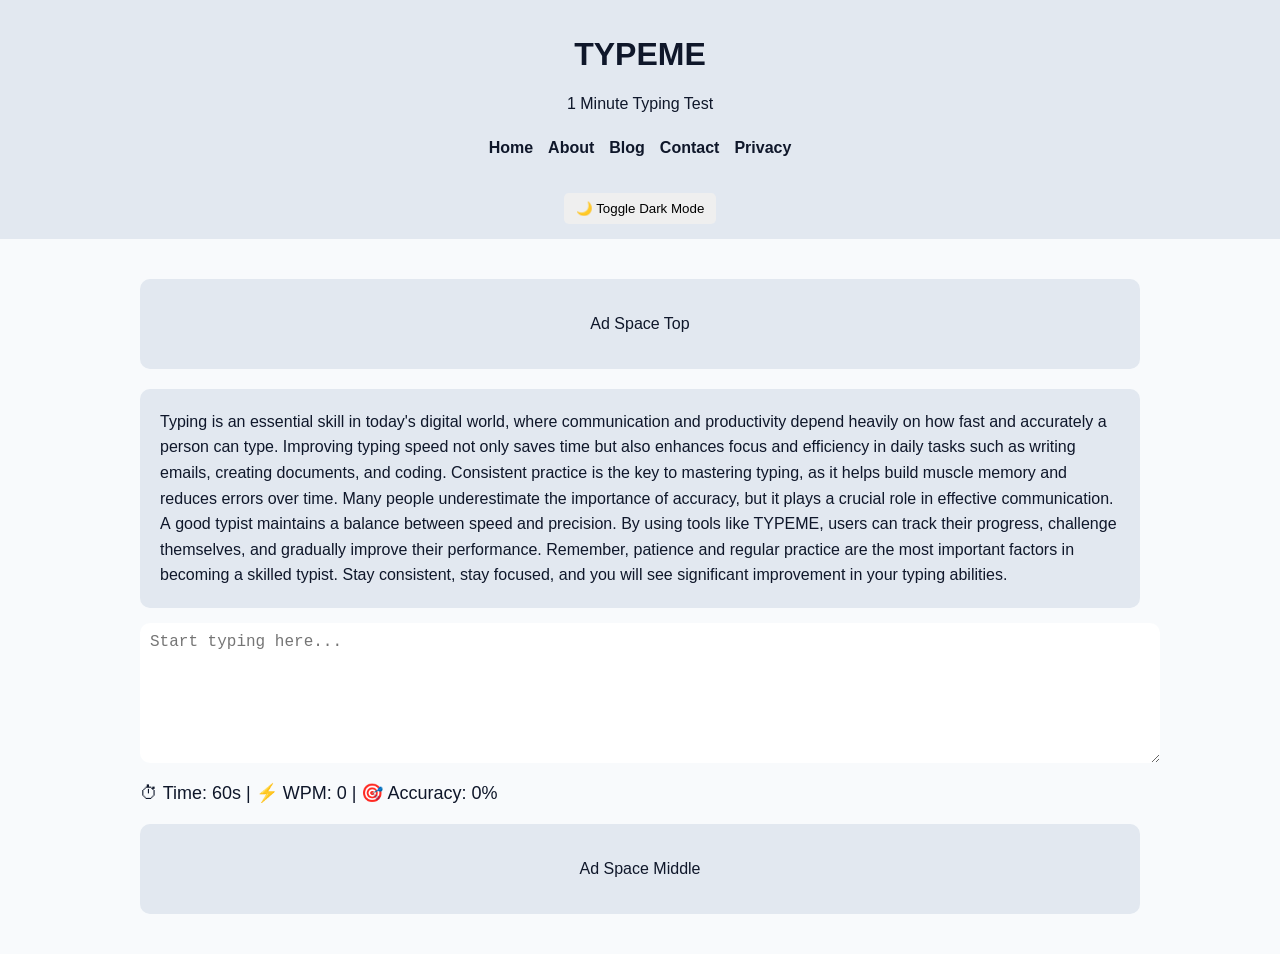
<file: index.html>
<!DOCTYPE html>
<html lang="en">
<head>
<meta charset="UTF-8">

<!-- Google Search Console -->
<meta name="google-site-verification" content="PASTE_YOUR_CODE">

<meta name="viewport" content="width=device-width, initial-scale=1.0">

<title>TYPEME - Typing Test</title>

<!-- AdSense -->
<script async src="https://pagead2.googlesyndication.com/pagead/js/adsbygoogle.js?client=ca-pub-2315060387887718"
     crossorigin="anonymous"></script>

<style>

/* LIGHT THEME (DEFAULT) */
body {
    margin: 0;
    font-family: Arial;
    background: #f8fafc;
    color: #0f172a;
}

/* DARK MODE */
body.dark {
    background: #0f172a;
    color: #e5e7eb;
}

/* HEADER */
header {
    background: #e2e8f0;
    padding: 15px;
    text-align: center;
}

body.dark header {
    background: #020617;
}

/* NAVBAR */
nav ul {
    display: flex;
    justify-content: center;
    flex-wrap: wrap;
    gap: 15px;
    list-style: none;
    padding: 10px;
}

nav ul li a {
    text-decoration: none;
    color: inherit;
    font-weight: bold;
}

/* BUTTON */
.toggle-btn {
    margin-top: 10px;
    padding: 8px 12px;
    border: none;
    cursor: pointer;
    border-radius: 5px;
}

/* CONTAINER */
.container {
    max-width: 1000px;
    margin: auto;
    padding: 20px;
}

/* TEXT DISPLAY */
#textDisplay {
    background: #e2e8f0;
    padding: 20px;
    border-radius: 10px;
    line-height: 1.6;
    max-height: 250px;
    overflow-y: auto;
}

body.dark #textDisplay {
    background: #1e293b;
}

/* INPUT */
textarea {
    width: 100%;
    height: 120px;
    margin-top: 15px;
    padding: 10px;
    font-size: 16px;
    border-radius: 10px;
    border: none;
}

/* STATS */
.stats {
    margin-top: 15px;
    font-size: 18px;
}

/* COLORS */
.correct { color: green; }
.wrong { color: red; }

/* ADS */
.ad {
    margin: 20px 0;
    padding: 20px;
    background: #e2e8f0;
    text-align: center;
    border-radius: 10px;
}

body.dark .ad {
    background: #1e293b;
}

/* MOBILE */
@media (max-width: 768px) {
    textarea { height: 100px; }
}

</style>
</head>

<body>

<header>
    <h1>TYPEME</h1>
    <p>1 Minute Typing Test</p>

    <!-- NAVIGATION -->
    <nav>
        <ul>
            <li><a href="#">Home</a></li>
            <li><a href="about.html">About</a></li>
            <li><a href="blog.html">Blog</a></li>
            <li><a href="contact.html">Contact</a></li>
            <li><a href="privacy.html">Privacy</a></li>
        </ul>
    </nav>

    <!-- DARK MODE BUTTON -->
    <button class="toggle-btn" onclick="toggleTheme()">🌙 Toggle Dark Mode</button>
</header>

<div class="container">

    <!-- TOP AD -->
    <div class="ad">
       <script async src="https://pagead2.googlesyndication.com/pagead/js/adsbygoogle.js?client=ca-pub-2315060387887718"
     crossorigin="anonymous"></script>
<!-- TYPEME-Middle Ad -->
<ins class="adsbygoogle"
     style="display:block"
     data-ad-client="ca-pub-2315060387887718"
     data-ad-slot="5369290092"
     data-ad-format="auto"
     data-full-width-responsive="true"></ins>
<script>
     (adsbygoogle = window.adsbygoogle || []).push({});
</script>
        <p>Ad Space Top</p>
    </div>

    <div id="textDisplay"></div>

    <textarea id="input" placeholder="Start typing here..."></textarea>

    <div class="stats">
        ⏱ Time: <span id="time">60</span>s |
        ⚡ WPM: <span id="wpm">0</span> |
        🎯 Accuracy: <span id="accuracy">0</span>%
    </div>

    <!-- MIDDLE AD -->
    <div class="ad">
         <script async src="https://pagead2.googlesyndication.com/pagead/js/adsbygoogle.js?client=ca-pub-2315060387887718"
     crossorigin="anonymous"></script>
<!-- TYPEME-Top Ad -->
<ins class="adsbygoogle"
     style="display:block"
     data-ad-client="ca-pub-2315060387887718"
     data-ad-slot="9068861951"
     data-ad-format="auto"
     data-full-width-responsive="true"></ins>
<script>
     (adsbygoogle = window.adsbygoogle || []).push({});
</script>
        <p>Ad Space Middle</p>
    </div>

</div>

<script>

/* 150 WORD PARAGRAPH */
const text = "Typing is an essential skill in today's digital world, where communication and productivity depend heavily on how fast and accurately a person can type. Improving typing speed not only saves time but also enhances focus and efficiency in daily tasks such as writing emails, creating documents, and coding. Consistent practice is the key to mastering typing, as it helps build muscle memory and reduces errors over time. Many people underestimate the importance of accuracy, but it plays a crucial role in effective communication. A good typist maintains a balance between speed and precision. By using tools like TYPEME, users can track their progress, challenge themselves, and gradually improve their performance. Remember, patience and regular practice are the most important factors in becoming a skilled typist. Stay consistent, stay focused, and you will see significant improvement in your typing abilities.";

let time = 60;
let timerStarted = false;

const textDisplay = document.getElementById("textDisplay");
const input = document.getElementById("input");

function renderText() {
    textDisplay.innerHTML = text.split("").map(c => `<span>${c}</span>`).join("");
}
renderText();

input.addEventListener("input", () => {
    if (!timerStarted) {
        startTimer();
        timerStarted = true;
    }

    const inputText = input.value.split("");
    const spanChars = textDisplay.querySelectorAll("span");

    let correct = 0;

    spanChars.forEach((char, index) => {
        const typed = inputText[index];

        if (typed == null) {
            char.classList.remove("correct", "wrong");
        } 
        else if (typed === char.innerText) {
            char.classList.add("correct");
            char.classList.remove("wrong");
            correct++;
        } 
        else {
            char.classList.add("wrong");
            char.classList.remove("correct");
        }
    });

    let accuracy = (correct / inputText.length) * 100;
    document.getElementById("accuracy").innerText = accuracy ? accuracy.toFixed(0) : 0;
});

function startTimer() {
    const interval = setInterval(() => {
        time--;
        document.getElementById("time").innerText = time;

        if (time <= 0) {
            clearInterval(interval);
            calculateResult();
        }
    }, 1000);
}

function calculateResult() {
    let words = input.value.trim().split(" ").length;
    document.getElementById("wpm").innerText = words;
}

/* DARK MODE */
function toggleTheme() {
    document.body.classList.toggle("dark");
}

</script>

</body>
</html>
</file>
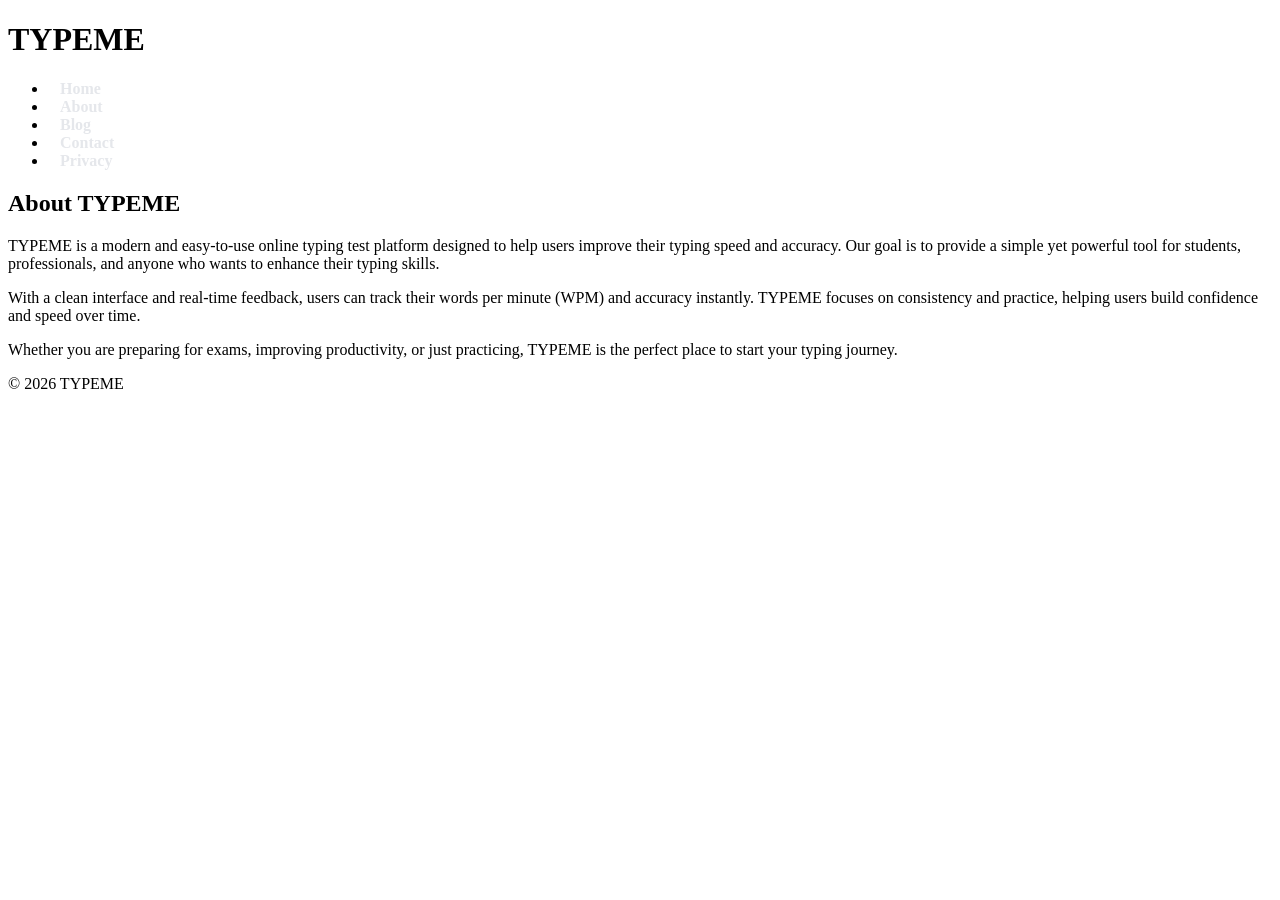
<file: about.html>
<!DOCTYPE html>
<html lang="en">
<head>
<meta charset="UTF-8">
<meta name="viewport" content="width=device-width, initial-scale=1.0">
<title>About - TYPEME</title>
<link rel="stylesheet" href="style.css">
</head>

<body>

<header>
  <h1>TYPEME</h1>
  <nav>
    <ul>
      <li><a href="index.html">Home</a></li>
      <li><a href="about.html">About</a></li>
      <li><a href="blog.html">Blog</a></li>
      <li><a href="contact.html">Contact</a></li>
      <li><a href="privacy.html">Privacy</a></li>
    </ul>
  </nav>
</header>

<div class="container">
  <h2>About TYPEME</h2>

  <p>
    TYPEME is a modern and easy-to-use online typing test platform designed to help users improve their typing speed and accuracy. Our goal is to provide a simple yet powerful tool for students, professionals, and anyone who wants to enhance their typing skills.
  </p>

  <p>
    With a clean interface and real-time feedback, users can track their words per minute (WPM) and accuracy instantly. TYPEME focuses on consistency and practice, helping users build confidence and speed over time.
  </p>

  <p>
    Whether you are preparing for exams, improving productivity, or just practicing, TYPEME is the perfect place to start your typing journey.
  </p>
</div>

<footer>
  <p>© 2026 TYPEME</p>
</footer>

</body>
</html>
</file>
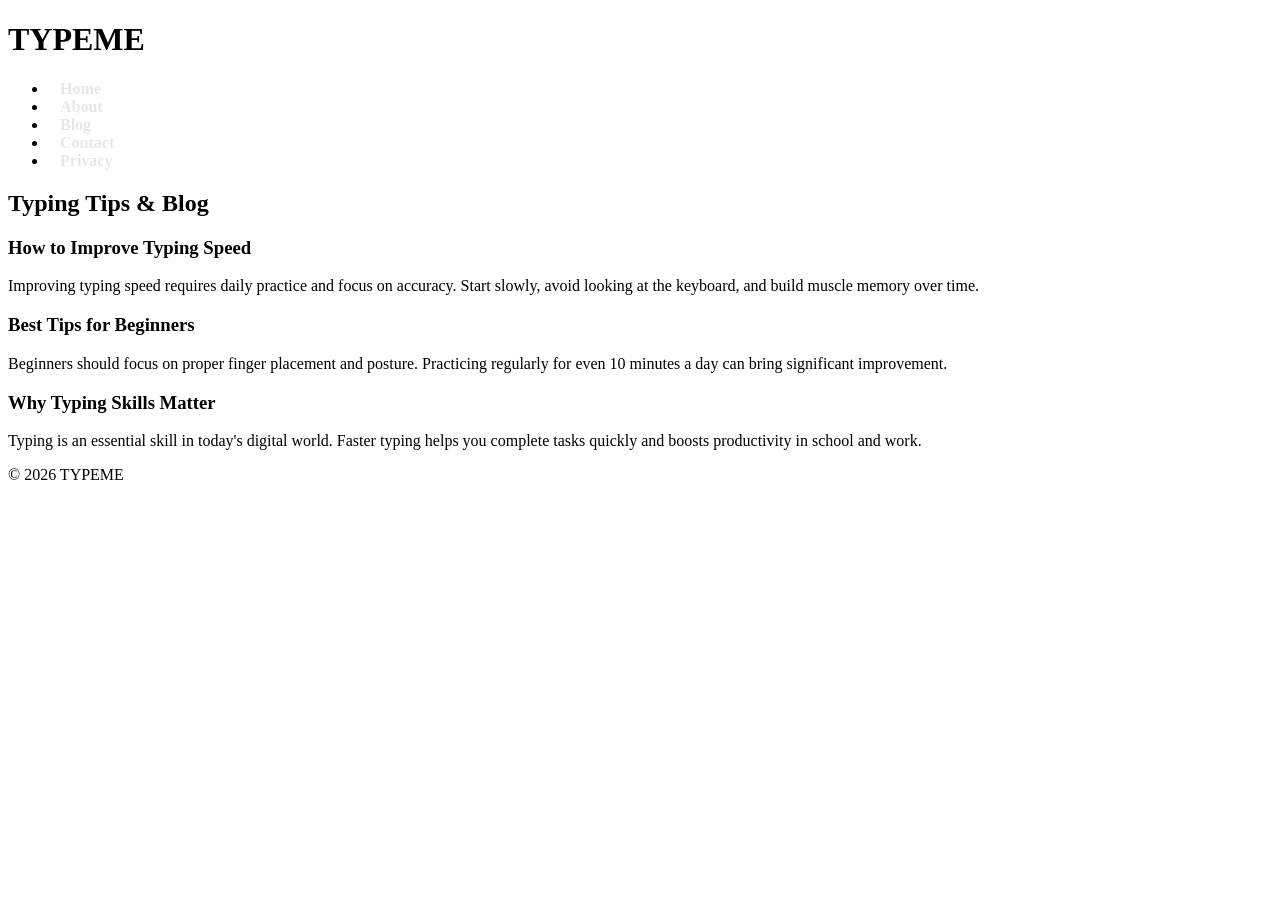
<file: blog.html>
<!DOCTYPE html>
<html lang="en">
<head>
<meta charset="UTF-8">
<meta name="viewport" content="width=device-width, initial-scale=1.0">
<title>Blog - TYPEME</title>
<link rel="stylesheet" href="style.css">
</head>

<body>

<header>
  <h1>TYPEME</h1>
  <nav>
    <ul>
      <li><a href="index.html">Home</a></li>
      <li><a href="about.html">About</a></li>
      <li><a href="blog.html">Blog</a></li>
      <li><a href="contact.html">Contact</a></li>
      <li><a href="privacy.html">Privacy</a></li>
    </ul>
  </nav>
</header>

<div class="container">
  <h2>Typing Tips & Blog</h2>

  <h3>How to Improve Typing Speed</h3>
  <p>
    Improving typing speed requires daily practice and focus on accuracy. Start slowly, avoid looking at the keyboard, and build muscle memory over time.
  </p>

  <h3>Best Tips for Beginners</h3>
  <p>
    Beginners should focus on proper finger placement and posture. Practicing regularly for even 10 minutes a day can bring significant improvement.
  </p>

  <h3>Why Typing Skills Matter</h3>
  <p>
    Typing is an essential skill in today's digital world. Faster typing helps you complete tasks quickly and boosts productivity in school and work.
  </p>
</div>

<footer>
  <p>© 2026 TYPEME</p>
</footer>

</body>
</html>
</file>
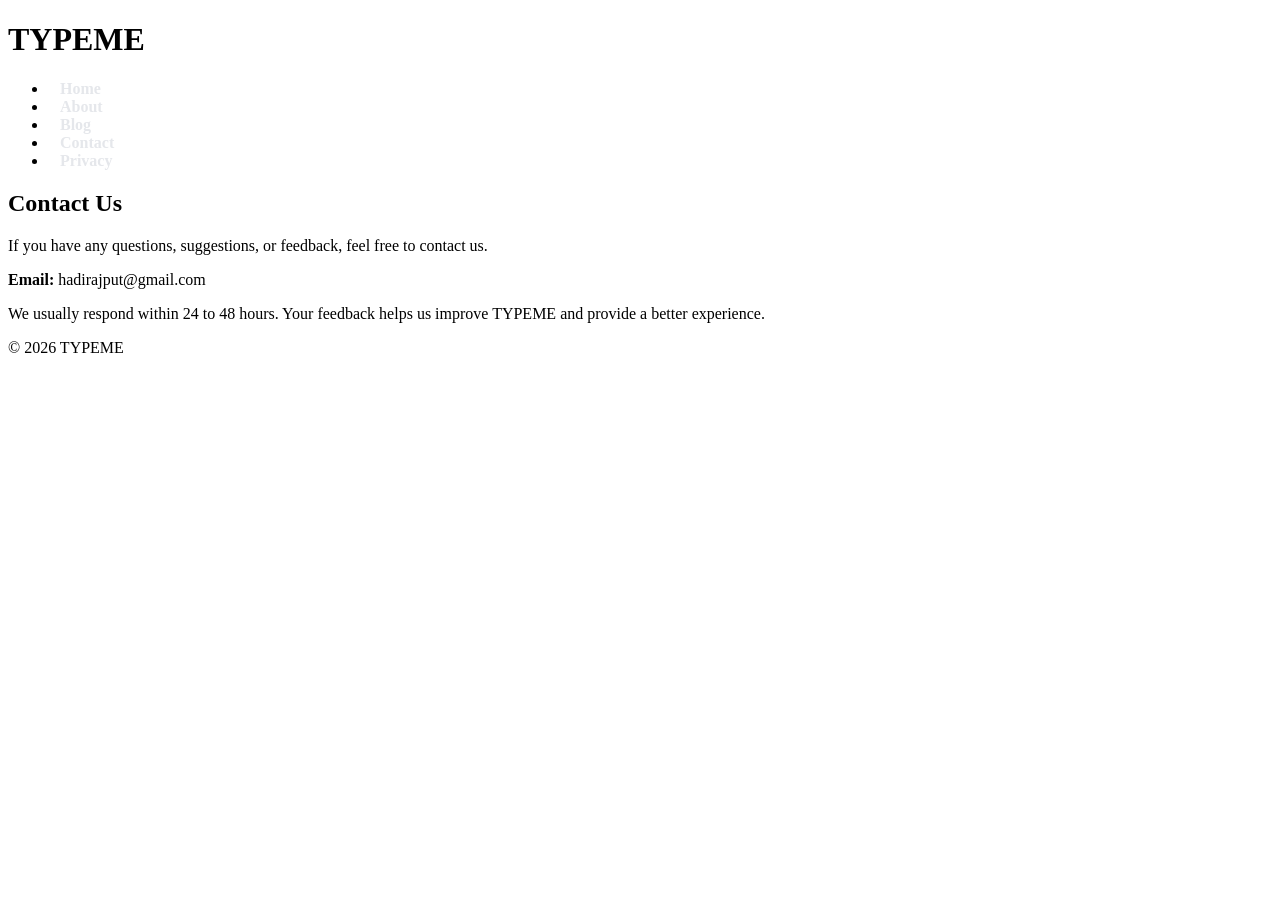
<file: contact.html>
<!DOCTYPE html>
<html lang="en">
<head>
<meta charset="UTF-8">
<meta name="viewport" content="width=device-width, initial-scale=1.0">
<title>Contact - TYPEME</title>
<link rel="stylesheet" href="style.css">
</head>

<body>

<header>
  <h1>TYPEME</h1>
  <nav>
    <ul>
      <li><a href="index.html">Home</a></li>
      <li><a href="about.html">About</a></li>
      <li><a href="blog.html">Blog</a></li>
      <li><a href="contact.html">Contact</a></li>
      <li><a href="privacy.html">Privacy</a></li>
    </ul>
  </nav>
</header>

<div class="container">
  <h2>Contact Us</h2>

  <p>If you have any questions, suggestions, or feedback, feel free to contact us.</p>

  <p><strong>Email:</strong> hadirajput@gmail.com</p>

  <p>
    We usually respond within 24 to 48 hours. Your feedback helps us improve TYPEME and provide a better experience.
  </p>
</div>

<footer>
  <p>© 2026 TYPEME</p>
</footer>

</body>
</html>
</file>
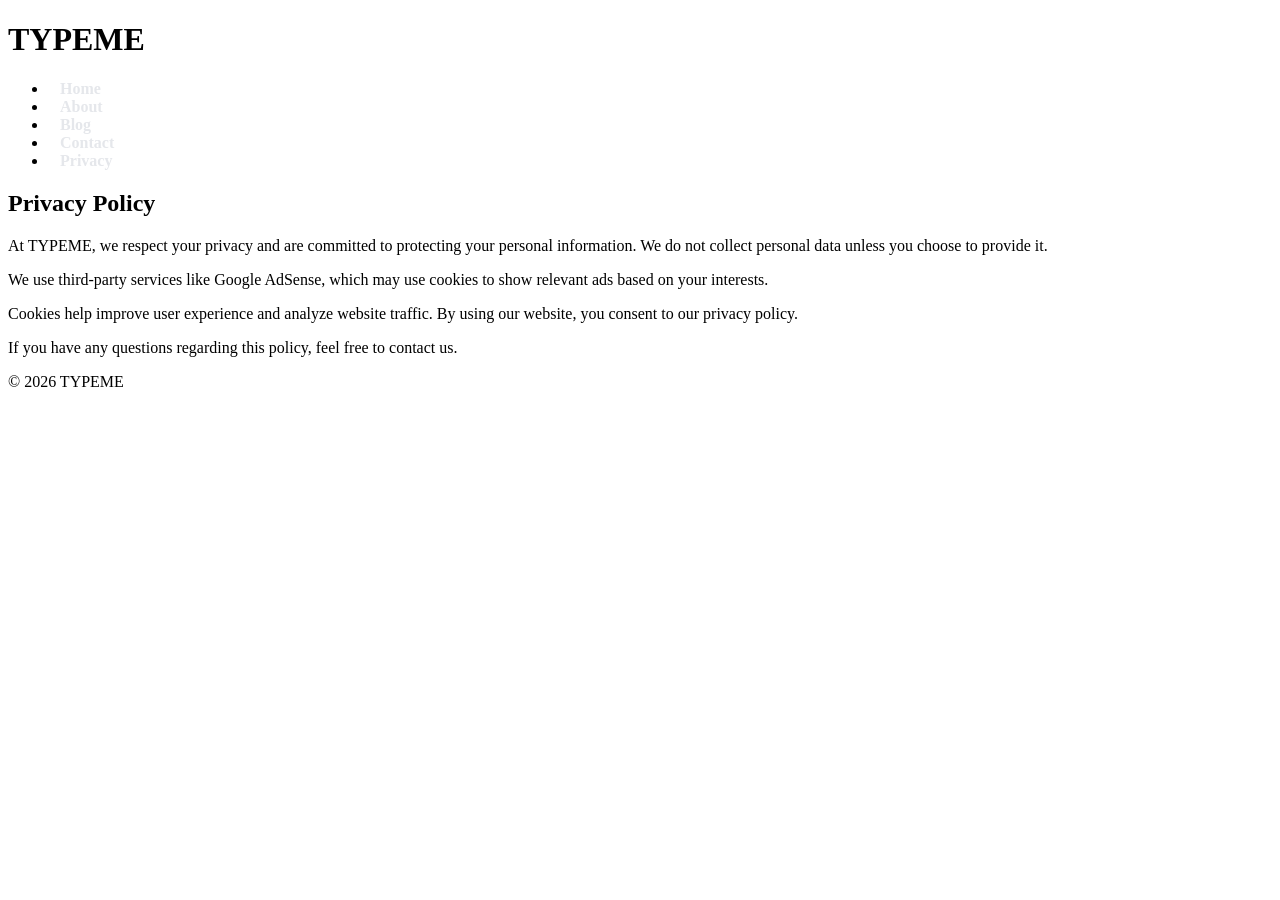
<file: privacy.html>
<!DOCTYPE html>
<html lang="en">
<head>
<meta charset="UTF-8">
<meta name="viewport" content="width=device-width, initial-scale=1.0">
<title>Privacy Policy - TYPEME</title>
<link rel="stylesheet" href="style.css">
</head>

<body>

<header>
  <h1>TYPEME</h1>
  <nav>
    <ul>
      <li><a href="index.html">Home</a></li>
      <li><a href="about.html">About</a></li>
      <li><a href="blog.html">Blog</a></li>
      <li><a href="contact.html">Contact</a></li>
      <li><a href="privacy.html">Privacy</a></li>
    </ul>
  </nav>
</header>

<div class="container">
  <h2>Privacy Policy</h2>

  <p>
    At TYPEME, we respect your privacy and are committed to protecting your personal information. We do not collect personal data unless you choose to provide it.
  </p>

  <p>
    We use third-party services like Google AdSense, which may use cookies to show relevant ads based on your interests.
  </p>

  <p>
    Cookies help improve user experience and analyze website traffic. By using our website, you consent to our privacy policy.
  </p>

  <p>
    If you have any questions regarding this policy, feel free to contact us.
  </p>
</div>

<footer>
  <p>© 2026 TYPEME</p>
</footer>

</body>
</html>
</file>
<file: style.css>
<style>
nav ul {
  list-style-type: none;
  background: #020617;
  padding: 10px;
  display: flex;
  justify-content: center;
  gap: 20px;
  margin: 0;
}
nav ul li a {
  text-decoration: none;
  color: #e5e7eb;
  font-weight: bold;
  padding: 8px 12px;
  border-radius: 5px;
}
nav ul li a:hover {
  background: #1e293b;
}
</style>
</file>
